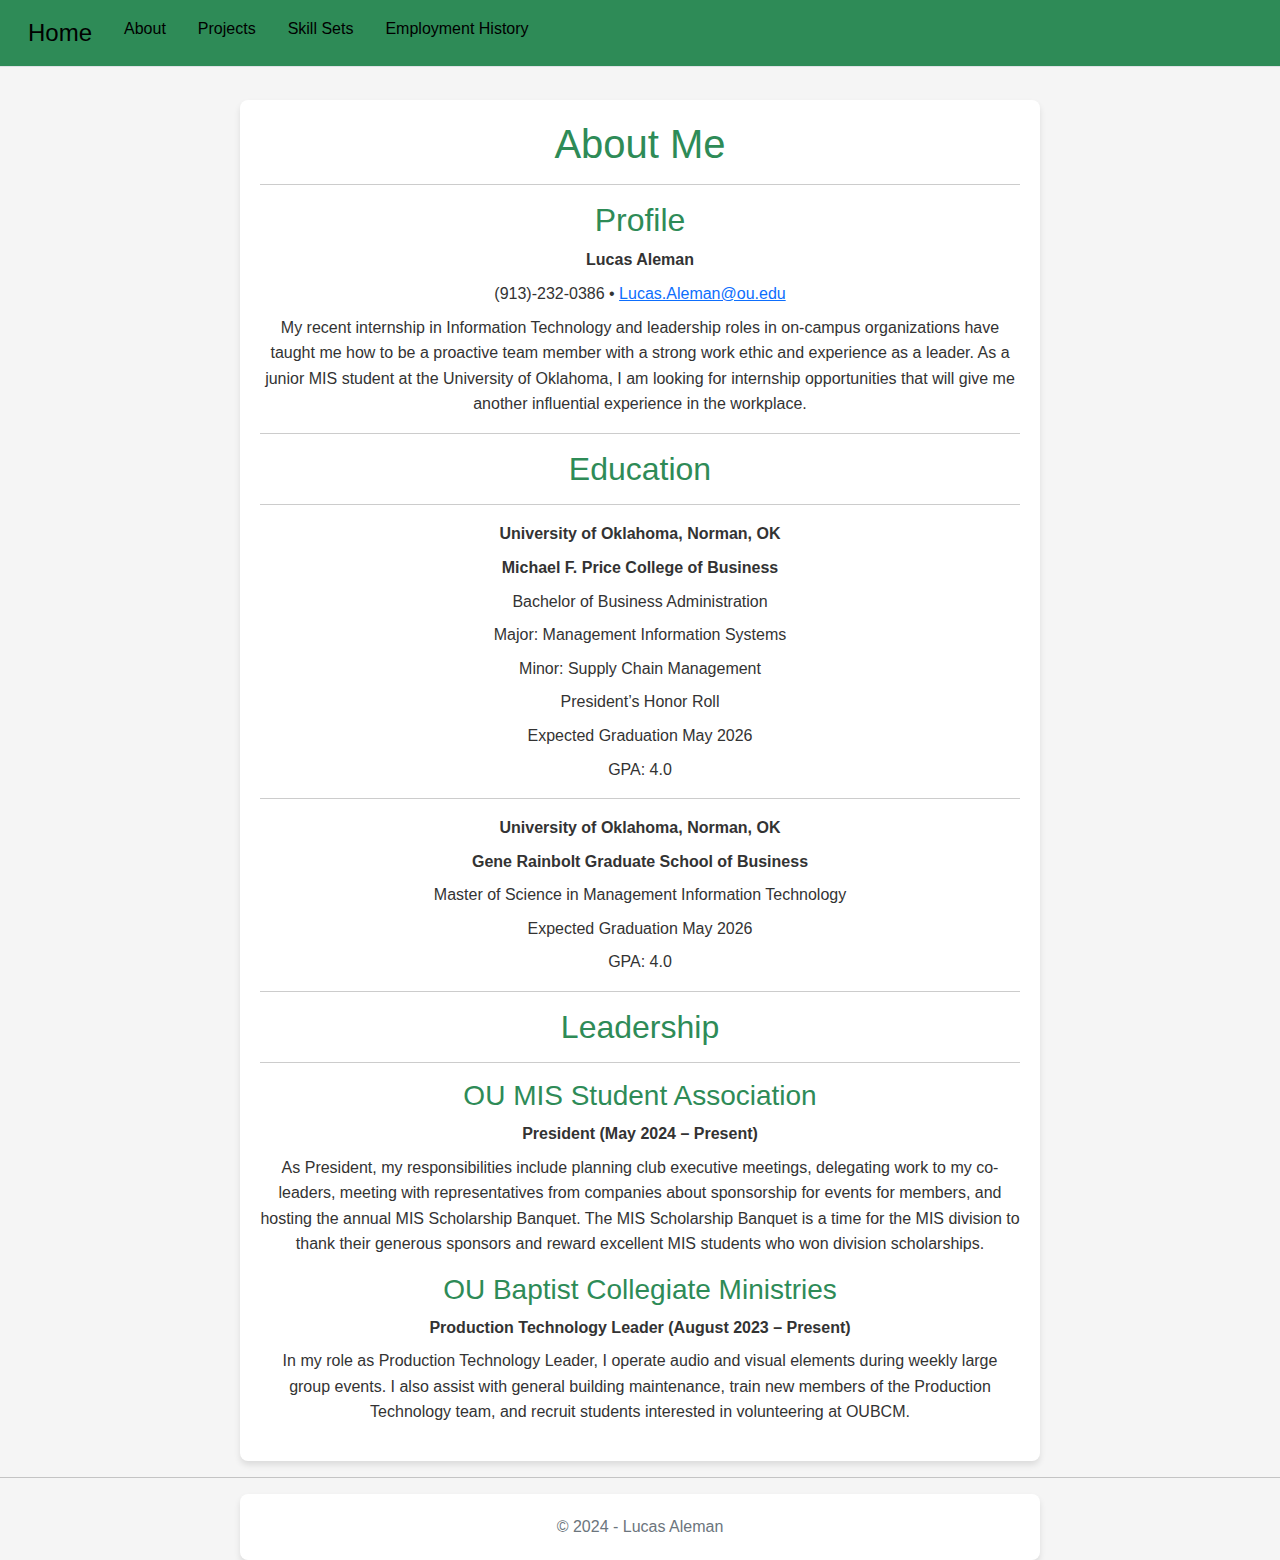
<file: about.html>
﻿<!DOCTYPE html>
<html lang="en">
<head>
    <meta charset="utf-8" />
    <meta name="viewport" content="width=device-width, initial-scale=1.0" />
    <title>About Me - Lucas Aleman</title>
    <link rel="stylesheet" href="lib/bootstrap/dist/css/bootstrap.min.css" />
    <link rel="stylesheet" href="AboutStyle.css" />
</head>
<body>
    <header>
        <nav class="navbar navbar-expand-sm navbar-toggleable-sm navbar-custom fixed-top border-bottom box-shadow mb-3">
            <div class="container-fluid">
                <a class="navbar-brand" href="index.html">Home</a>
                <button class="navbar-toggler" type="button" data-bs-toggle="collapse" data-bs-target=".navbar-collapse" aria-controls="navbarSupportedContent"
                        aria-expanded="false" aria-label="Toggle navigation">
                    <span class="navbar-toggler-icon"></span>
                </button>
                <div class="navbar-collapse collapse d-sm-inline-flex justify-content-between">
                    <ul class="navbar-nav flex-grow-1">
                        <li class="nav-item">
                            <a class="nav-link" href="about.html">About</a>
                        </li>
                        <li class="nav-item">
                            <a class="nav-link" href="projects.html">Projects</a>
                        </li>
                        <li class="nav-item">
                            <a class="nav-link" href="skillsets.html">Skill Sets</a>
                        </li>
                        <li class="nav-item">
                            <a class="nav-link" href="employment.html">Employment History</a>
                        </li>
                    </ul>
                </div>
            </div>
        </nav>
    </header>
    <div class="container">
        <h1>About Me</h1>
        <hr />
        <div class="profile-info">
            <h2>Profile</h2>
            <p class="bold">Lucas Aleman</p>
            <p>(913)-232-0386 • <a href="mailto:Lucas.Aleman@ou.edu">Lucas.Aleman@ou.edu</a></p>
            <p>My recent internship in Information Technology and leadership roles in on-campus organizations have taught me how to be a proactive team member with a strong work ethic and experience as a leader. As a junior MIS student at the University of Oklahoma, I am looking for internship opportunities that will give me another influential experience in the workplace.</p>
        </div>
        <hr />
        <div class="education">
            <h2>Education</h2>
            <hr />
            <p class="bold">University of Oklahoma, Norman, OK</p>
            <p class="bold">Michael F. Price College of Business</p>
            <ul>
                <li>Bachelor of Business Administration</li>
                <li>Major: Management Information Systems</li>
                <li>Minor: Supply Chain Management</li>
                <li>President’s Honor Roll</li>
                <li>Expected Graduation May 2026</li>
                <li>GPA: 4.0</li>
            </ul>
            <hr />
            <p class="bold">University of Oklahoma, Norman, OK</p>
            <p class="bold">Gene Rainbolt Graduate School of Business</p>
            <ul>
                <li>Master of Science in Management Information Technology</li>
                <li>Expected Graduation May 2026</li>
                <li>GPA: 4.0</li>
            </ul>
        </div>
        <hr />
        <div class="experience">
            <h2>Leadership</h2>
            <hr />
            <h3>OU MIS Student Association</h3>
            <p class="bold">President (May 2024 – Present)</p>
            <ul>
                <li>As President, my responsibilities include planning club executive meetings, delegating work to my co-leaders, meeting with representatives from companies about sponsorship for events for members, and hosting the annual MIS Scholarship Banquet. The MIS Scholarship Banquet is a time for the MIS division to thank their generous sponsors and reward excellent MIS students who won division scholarships.</li>
            </ul> <h3>OU Baptist Collegiate Ministries</h3>
            <p class="bold">Production Technology Leader (August 2023 – Present)</p>
            <ul>
                <li>In my role as Production Technology Leader, I operate audio and visual elements during weekly large group events. I also assist with general building maintenance, train new members of the Production Technology team, and recruit students interested in volunteering at OUBCM.</li>
            </ul>
        </div>
    </div>
    <hr />
    <footer class="footer text-muted">
        <div class="container">
            &copy; 2024 - Lucas Aleman
        </div>
    </footer>

    <script src="https://code.jquery.com/jquery-3.5.1.min.js"></script>
    <script src="lib/bootstrap/dist/js/bootstrap.bundle.min.js"></script>
</body>
</html>
</file>
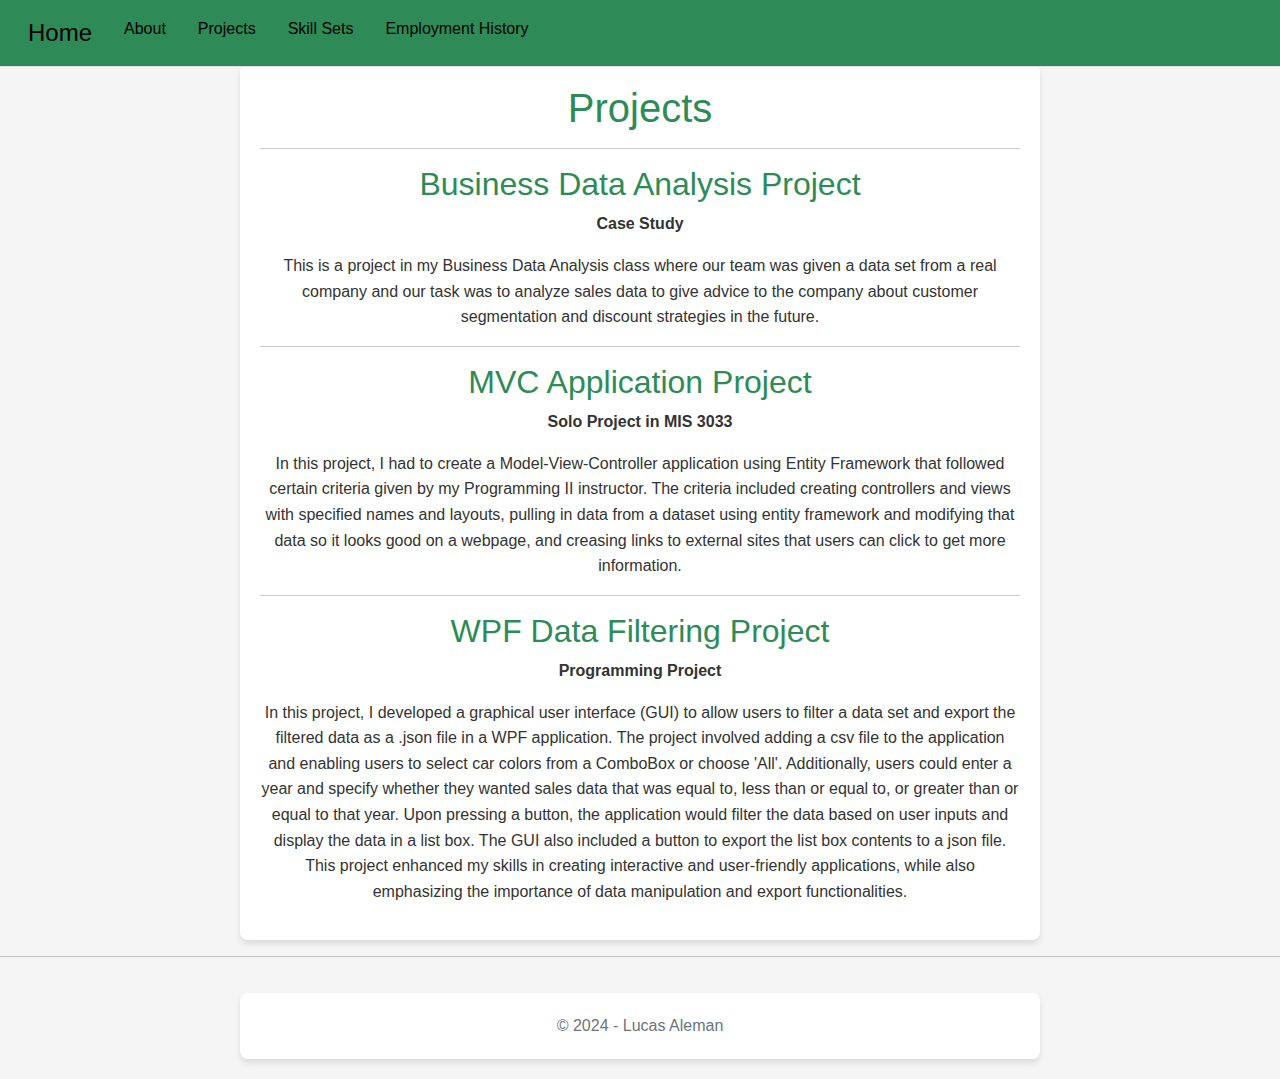
<file: projects.html>
﻿<!DOCTYPE html>
<html lang="en">
<head>
    <meta charset="utf-8" />
    <meta name="viewport" content="width=device-width, initial-scale=1.0" />
    <title>Projects - Lucas Aleman</title>
    <link rel="stylesheet" href="lib/bootstrap/dist/css/bootstrap.min.css" />
    <link rel="stylesheet" href="ProjectStyle.css" />
</head>
<body>
    <header>
        <nav class="navbar navbar-expand-sm navbar-toggleable-sm navbar-custom fixed-top border-bottom box-shadow mb-3">
            <div class="container-fluid">
                <a class="navbar-brand" href="index.html">Home</a>
                <button class="navbar-toggler" type="button" data-bs-toggle="collapse" data-bs-target=".navbar-collapse" aria-controls="navbarSupportedContent"
                        aria-expanded="false" aria-label="Toggle navigation">
                    <span class="navbar-toggler-icon"></span>
                </button>
                <div class="navbar-collapse collapse d-sm-inline-flex justify-content-between">
                    <ul class="navbar-nav flex-grow-1">
                        <li class="nav-item">
                            <a class="nav-link" href="about.html">About</a>
                        </li>
                        <li class="nav-item">
                            <a class="nav-link" href="projects.html">Projects</a>
                        </li>
                        <li class="nav-item">
                            <a class="nav-link" href="skillsets.html">Skill Sets</a>
                        </li>
                        <li class="nav-item">
                            <a class="nav-link" href="employment.html">Employment History</a>
                        </li>
                    </ul>
                </div>
            </div>
        </nav>
    </header>
    <div class="container">
        <h1>Projects</h1>
        <hr />
        <div class="projects">
            <h2>Business Data Analysis Project</h2>
            <p class="bold">Case Study</p>
            <p>This is a project in my Business Data Analysis class where our team was given a data set from a real company and our task was to analyze sales data to give advice to the company about customer segmentation and discount strategies in the future.</p>
            <hr />
            <h2>MVC Application Project</h2>
            <p class="bold">Solo Project in MIS 3033</p>
            <p>In this project, I had to create a Model-View-Controller application using Entity Framework that followed certain criteria given by my Programming II instructor. The criteria included creating controllers and views with specified names and layouts, pulling in data from a dataset using entity framework and modifying that data so it looks good on a webpage, and creasing links to external sites that users can click to get more information.</p>
            <hr />
            <h2>WPF Data Filtering Project</h2>
            <p class="bold">Programming Project</p>
            <p>In this project, I developed a graphical user interface (GUI) to allow users to filter a data set and export the filtered data as a .json file in a WPF application. The project involved adding a csv file to the application and enabling users to select car colors from a ComboBox or choose 'All'. Additionally, users could enter a year and specify whether they wanted sales data that was equal to, less than or equal to, or greater than or equal to that year. Upon pressing a button, the application would filter the data based on user inputs and display the data in a list box. The GUI also included a button to export the list box contents to a json file. This project enhanced my skills in creating interactive and user-friendly applications, while also emphasizing the importance of data manipulation and export functionalities.</p>
        </div>
    </div>
    <hr />
    <footer class="footer text-muted">
        <div class="container">
            &copy; 2024 - Lucas Aleman
        </div>
    </footer>

    <script src="https://code.jquery.com/jquery-3.5.1.min.js"></script>
    <script src="lib/bootstrap/dist/js/bootstrap.bundle.min.js"></script>
</body>
</html>
</file>
<file: AboutStyle.css>
﻿/* AboutStyle.css */

body {
    font-family: 'Trebuchet MS', 'Lucida Sans Unicode', 'Lucida Grande', 'Lucida Sans', Arial, sans-serif;
    background-color: whitesmoke;
    color: #333;
    line-height: 1.6;
    margin: 0;
    padding-top: 100px; /* Add top padding to prevent overlap */
    text-align: center;
}

.container {
    max-width: 800px;
    margin: auto;
    background: white;
    padding: 20px;
    border-radius: 8px;
    box-shadow: 0 4px 6px rgba(0, 0, 0, 0.1);
    text-align: center; /* Center text within the container */
}

h1, h2, h3 {
    color: seagreen;
    text-align: center;
}

ul {
    list-style-type: none;
    padding: 0;
    text-align: center; /* Ensure list items are centered */
}

li {
    margin-bottom: 0.5rem;
}

.profile-info, .education, .experience {
    margin-top: 1rem;
}

    .profile-info p, .education p, .experience p {
        margin-bottom: 0.5rem;
    }

.bold {
    font-weight: bold;
}

.navbar-custom {
    background-color: seagreen; /* Custom background color */
    padding: 0.5rem 1rem; /* Adjust padding for smaller size */
    font-family: 'Trebuchet MS', 'Lucida Sans Unicode', 'Lucida Grande', 'Lucida Sans', Arial, sans-serif;
    position: fixed;
    top: 0;
    width: 100%; /* Ensure it stays above other content */
    border-bottom: 3px solid #ddd;
}

    .navbar-custom .navbar-brand {
        color: black; /* Custom text color for Home */
        font-size: 1.5rem; /* Larger font size for Home */
    }

    .navbar-custom .nav-link {
        color: black; /* Custom text color for other links */
        font-size: 1rem; /* Smaller font size for other links */
        margin: 0 0.5rem; /* Add some spacing between links */
    }

        .navbar-custom .navbar-brand:hover, .navbar-custom .nav-link:hover {
            color: #d1d1d1; /* Hover color for all links */
        }

    .navbar-custom .navbar-toggler {
        border-color: #fff; /* Custom border color for toggler */
        color: #fff; /* Toggler icon color */
    }
</file>
<file: ProjectStyle.css>
﻿/* ProjectStyle.css */

body {
    font-family: 'Trebuchet MS', 'Lucida Sans Unicode', 'Lucida Grande', 'Lucida Sans', Arial, sans-serif;
    background-color: whitesmoke;
    color: #333;
    line-height: 1.6;
    margin: 0;
    padding-top: 4rem; /* Add top padding to prevent overlap */
    text-align: center; /* Center all text in the body */
}

.container {
    max-width: 800px;
    margin: auto;
    background: white;
    padding: 20px;
    border-radius: 8px;
    box-shadow: 0 4px 6px rgba(0, 0, 0, 0.1);
    text-align: center; /* Center text within the container */
}

h1, h2, h3 {
    color: seagreen;
    text-align: center;
}

ul {
    list-style-type: none;
    padding: 0;
    text-align: center; /* Ensure list items are centered */
}

li {
    margin-bottom: 0.5rem;
}

.profile-info, .education, .experience {
    margin-top: 1rem;
}

    .profile-info p, .education p, .experience p {
        margin-bottom: 0.5rem;
    }

.bold {
    font-weight: bold;
}

.navbar-custom {
    background-color: seagreen; /* Custom background color */
    padding: 0.5rem 1rem; /* Adjust padding for smaller size */
    font-family: 'Trebuchet MS', 'Lucida Sans Unicode', 'Lucida Grande', 'Lucida Sans', Arial, sans-serif;
    position: fixed;
    top: 0;
    width: 100%;
    z-index: 1000; /* Ensure it stays above other content */
    border-bottom: 3px solid #ddd; /* Thicker bottom border */
}

    .navbar-custom .navbar-brand {
        color: black; /* Custom text color for Home */
        font-size: 1.5rem; /* Larger font size for Home */
    }

    .navbar-custom .nav-link {
        color: black; /* Custom text color for other links */
        font-size: 1rem; /* Smaller font size for other links */
        margin: 0 0.5rem; /* Add some spacing between links */
    }

        .navbar-custom .navbar-brand:hover, .navbar-custom .nav-link:hover {
            color: #d1d1d1; /* Hover color for all links */
        }

    .navbar-custom .navbar-toggler {
        border-color: #fff; /* Custom border color for toggler */
        color: #fff; /* Toggler icon color */
    }

.footer {
    background-color: transparent; /* Make footer background transparent */
    padding: 20px 0; /* Add some padding for better spacing */
    text-align: center;
}
</file>
